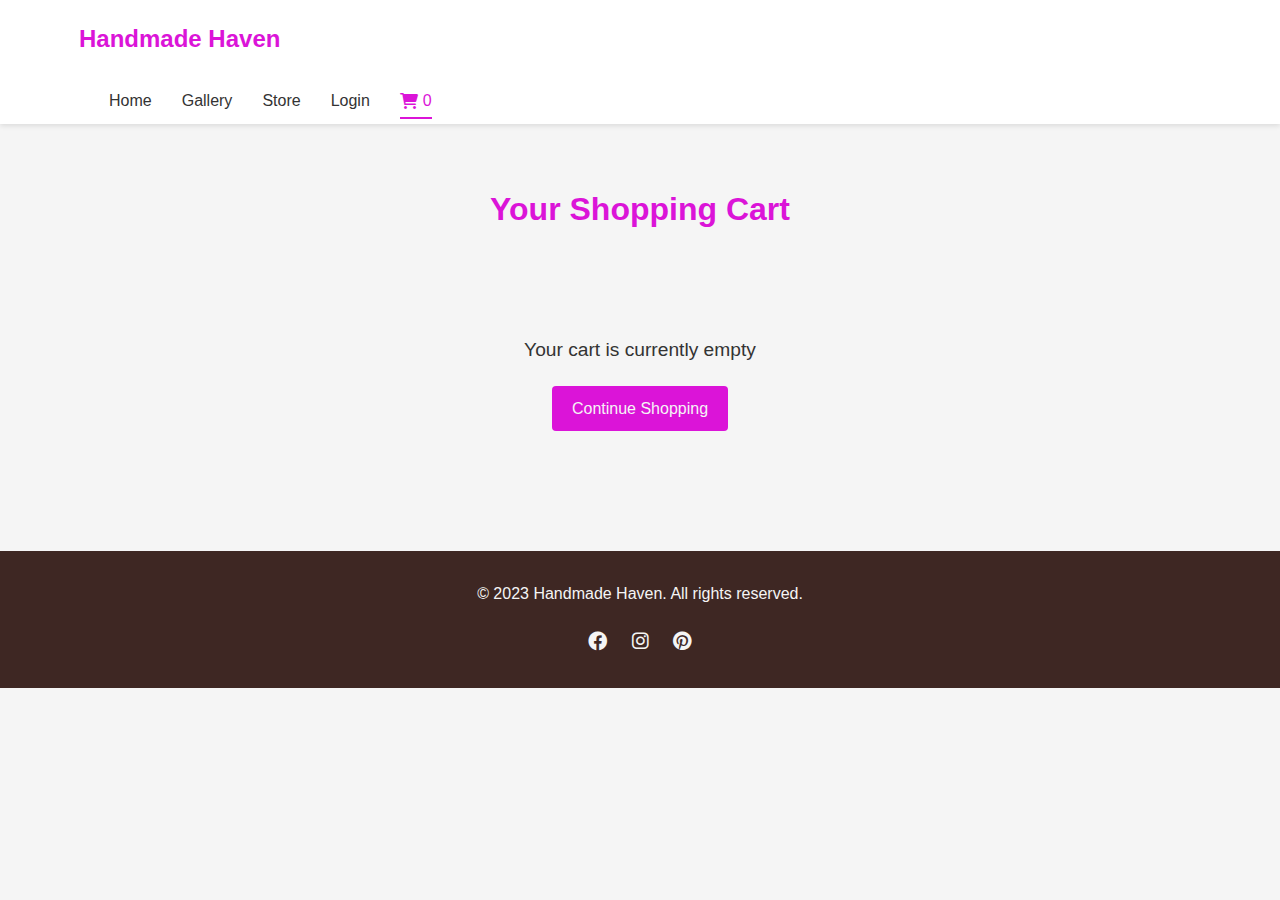
<file: cart.html>
<!DOCTYPE html>
<html lang="en">
<head>
    <meta charset="UTF-8">
    <meta name="viewport" content="width=device-width, initial-scale=1.0">
    <title>Handmade Haven - Your Cart</title>
    <link rel="stylesheet" href="css/style.css">
    <link rel="stylesheet" href="https://cdnjs.cloudflare.com/ajax/libs/font-awesome/6.0.0-beta3/css/all.min.css">
</head>
<body>
    <header>
        <div class="container">
            <h1 class="logo">Handmade Haven</h1>
            <nav>
                <ul class="nav-links">
                    <li><a href="index.html">Home</a></li>
                    <li><a href="gallery.html">Gallery</a></li>
                    <li><a href="store.html">Store</a></li>
                    <li><a href="login.html" id="login-link">Login</a></li>
                    <li><a href="cart.html" class="cart-icon active"><i class="fas fa-shopping-cart"></i> <span id="cart-count">0</span></a></li>
                </ul>
                <div class="burger">
                    <div class="line1"></div>
                    <div class="line2"></div>
                    <div class="line3"></div>
                </div>
            </nav>
        </div>
    </header>

    <main>
        <section class="cart-container">
            <h1>Your Shopping Cart</h1>
            
            <div class="cart-empty" id="cart-empty">
                <p>Your cart is currently empty</p>
                <a href="store.html" class="btn">Continue Shopping</a>
            </div>

            <div class="cart-items" id="cart-items">
                <div class="cart-header">
                    <div class="header-item">Product</div>
                    <div class="header-item">Price</div>
                    <div class="header-item">Quantity</div>
                    <div class="header-item">Total</div>
                    <div class="header-item">Remove</div>
                </div>
                <!-- Cart items will be loaded via JavaScript -->
                <div class="cart-totals">
                    <div class="totals-details">
                        <div class="subtotal">
                            <span>Subtotal:</span>
                            <span id="cart-subtotal">$0.00</span>
                        </div>
                        <div class="shipping">
                            <span>Shipping:</span>
                            <span id="cart-shipping">Calculated at checkout</span>
                        </div>
                        <div class="total">
                            <span>Total:</span>
                            <span id="cart-total">$0.00</span>
                        </div>
                    </div>
                    <button class="btn checkout-btn" id="checkout-btn">Proceed to Checkout</button>
                </div>
            </div>
        </section>
    </main>

    <footer>
        <div class="container">
            <p>&copy; 2023 Handmade Haven. All rights reserved.</p>
            <div class="social-links">
                <a href="#"><i class="fab fa-facebook"></i></a>
                <a href="#"><i class="fab fa-instagram"></i></a>
                <a href="#"><i class="fab fa-pinterest"></i></a>
            </div>
        </div>
    </footer>

    <script src="js/cart.js"></script>
    <script src="js/auth.js"></script>
</body>
</html>
</file>
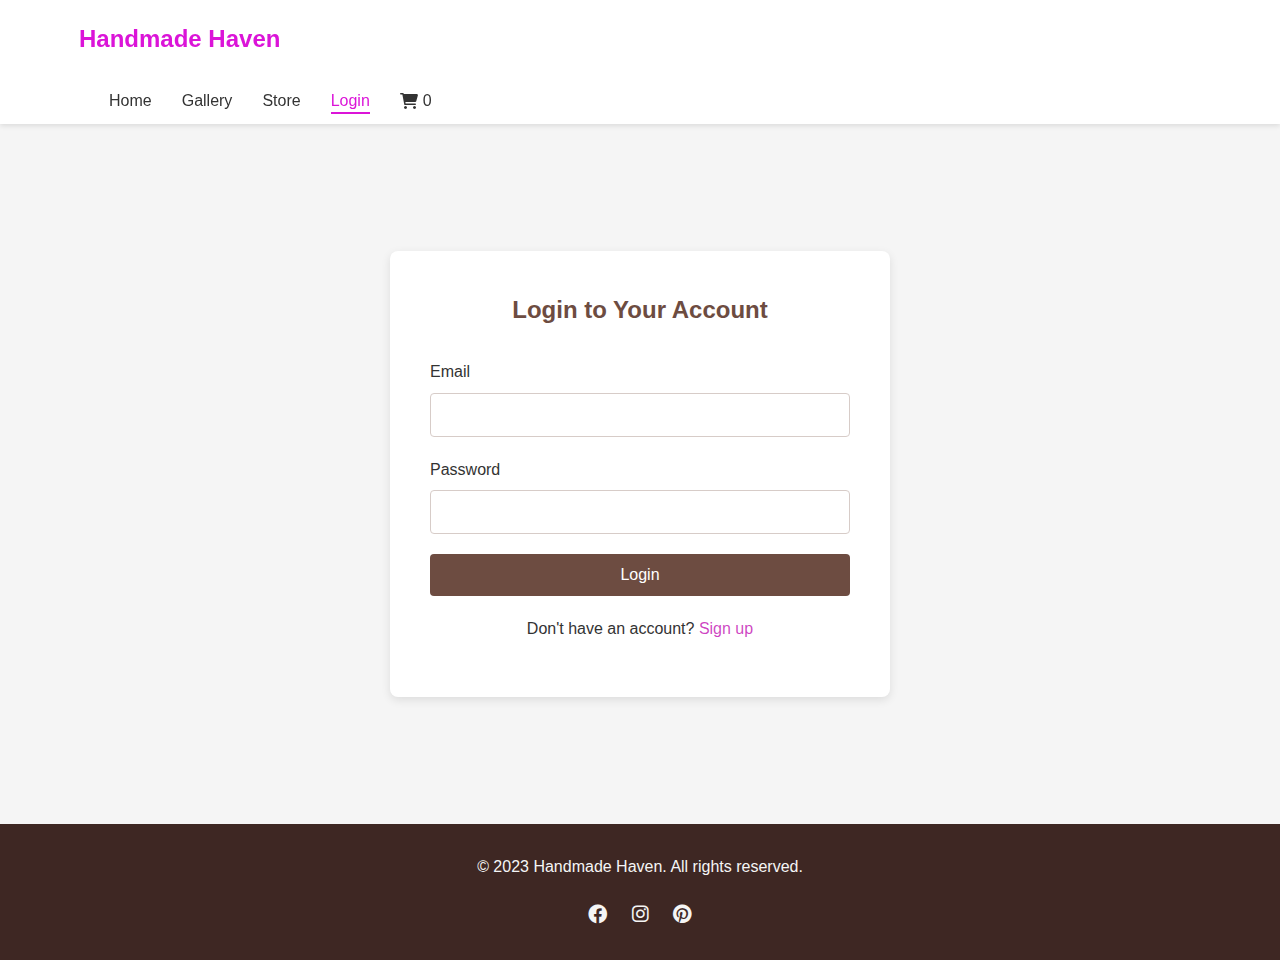
<file: login.html>
<!DOCTYPE html>
<html lang="en">
<head>
    <meta charset="UTF-8">
    <meta name="viewport" content="width=device-width, initial-scale=1.0">
    <title>Handmade Haven - Login</title>
    <link rel="stylesheet" href="css/style.css">
    <link rel="stylesheet" href="https://cdnjs.cloudflare.com/ajax/libs/font-awesome/6.0.0-beta3/css/all.min.css">
       <style>
        /* Internal CSS for Login Container Hover Effect */
        .auth-container {
            min-height: calc(100vh - 200px);
            display: flex;
            align-items: center;
            justify-content: center;
            padding: 60px 0;
            background-color: #f5f5f5;
        }
  

        .auth-form {
            background: white;
            padding: 40px;
            border-radius: 8px;
            box-shadow: 0 3px 10px rgba(0, 0, 0, 0.1);
            width: 100%;
            max-width: 500px;
            transition: all 0.3s ease;
        }

        .auth-form:hover {
            transform: translateY(-5px);
            box-shadow: 0 10px 20px rgba(0, 0, 0, 0.15);
        }

        .auth-form h2 {
            text-align: center;
            margin-bottom: 30px;
            color: #6d4c41;
        }

        .form-group {
            margin-bottom: 20px;
        }

        .form-group label {
            display: block;
            margin-bottom: 8px;
            font-weight: 500;
        }

        .form-group input {
            width: 100%;
            padding: 12px 15px;
            border: 1px solid #d7ccc8;
            border-radius: 4px;
            font-size: 16px;
            transition: border-color 0.3s ease;
        }

        .form-group input:focus {
            border-color: #6d4c41;
            outline: none;
        }

        .btn {
            display: inline-block;
            background: #6d4c41;
            color: white;
            padding: 12px 20px;
            border: none;
            border-radius: 4px;
            cursor: pointer;
            text-decoration: none;
            font-size: 16px;
            width: 100%;
            transition: all 0.3s ease;
        }

        .btn:hover {
            background: #0420d9;
            transform: translateY(-2px);
        }

        .auth-switch {
            text-align: center;
            margin-top: 20px;
        }

        .auth-switch a {
            color: #c316b4cf;
            text-decoration: none;
            font-weight: 500;
            transition: color 0.3s ease;
        }

        .auth-switch a:hover {
            color: #c911aa;
            text-decoration: underline;
        }

        .error-message {
            color: #d32f2f;
            margin-top: 15px;
            text-align: center;
        }
    </style>
</head>
<body>

    <header>
        <div class="container">
            <h1 class="logo">Handmade Haven</h1>
            <nav>
                <ul class="nav-links">
                    <li><a href="index.html">Home</a></li>
                    <li><a href="gallery.html">Gallery</a></li>
                    <li><a href="store.html">Store</a></li>
                    <li><a href="login.html" class="active" id="login-link">Login</a></li>
                    <li><a href="cart.html" class="cart-icon"><i class="fas fa-shopping-cart"></i> <span id="cart-count">0</span></a></li>
                </ul>
                <div class="burger">
                    <div class="line1"></div>
                    <div class="line2"></div>
                    <div class="line3"></div>
                </div>
            </nav>
        </div>
    </header>

    <main class="auth-container">
        <div class="auth-form">
            <h2>Login to Your Account</h2>
            <form id="login-form">
                <div class="form-group">
                    <label for="login-email">Email</label>
                    <input type="email" id="login-email" required>
                </div>
                <div class="form-group">
                    <label for="login-password">Password</label>
                    <input type="password" id="login-password" required>
                </div>
                <button type="submit" class="btn">Login</button>
                <p class="auth-switch">Don't have an account? <a href="signup.html">Sign up</a></p>
                <div id="login-error" class="error-message"></div>
            </form>
        </div>
    </main>

    <footer>
        <div class="container">
            <p>&copy; 2023 Handmade Haven. All rights reserved.</p>
            <div class="social-links">
                <a href="#"><i class="fab fa-facebook"></i></a>
                <a href="#"><i class="fab fa-instagram"></i></a>
                <a href="#"><i class="fab fa-pinterest"></i></a>
            </div>
        </div>
    </footer>

    <script src="js/auth.js"></script>
    <script src="js/cart.js"></script>
</body>
</html>
</file>
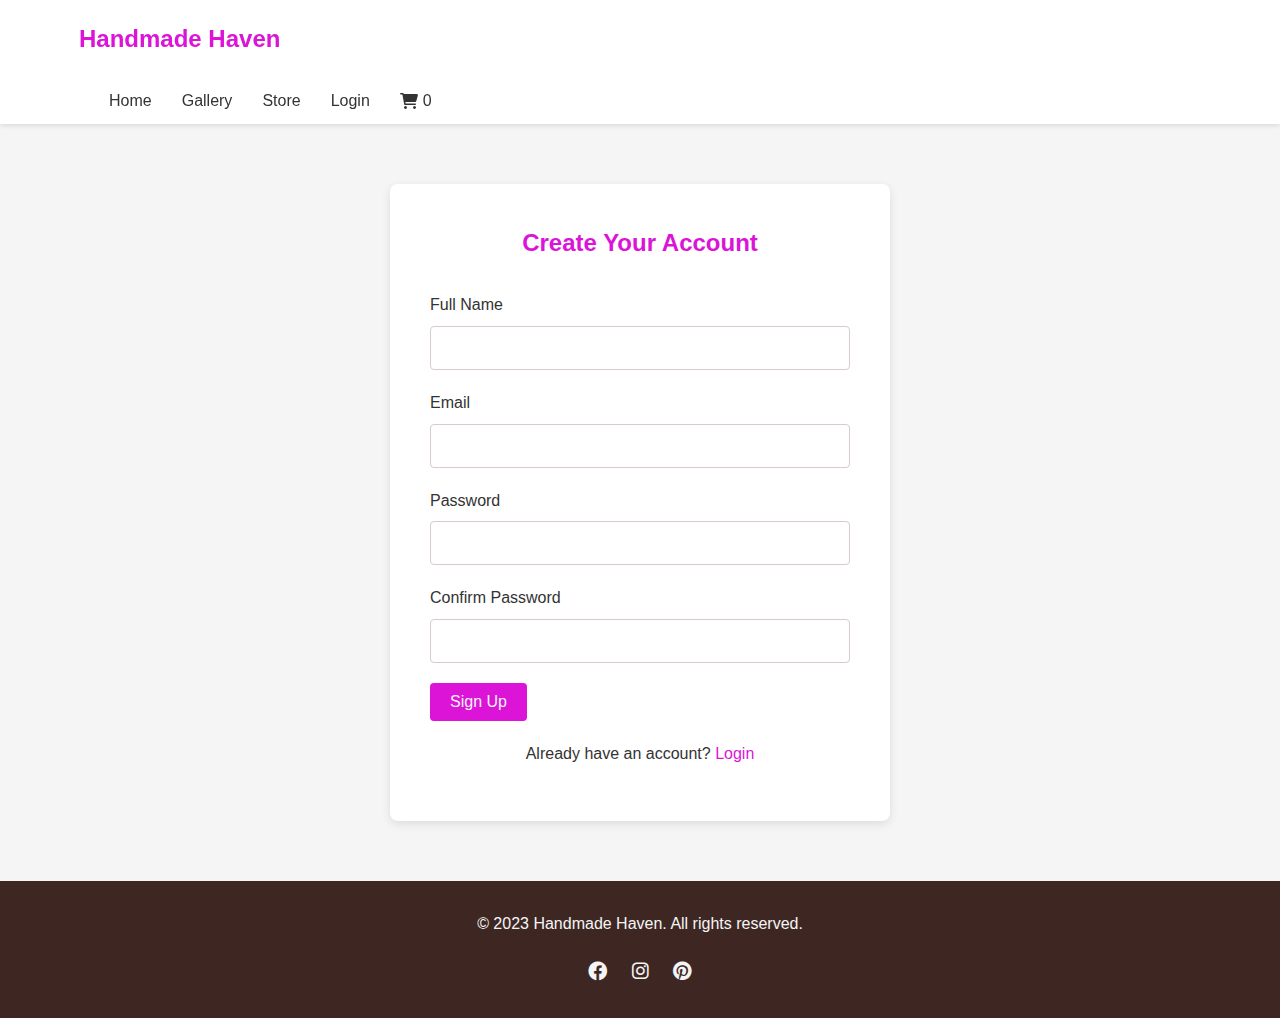
<file: signup.html>
<!DOCTYPE html>
<html lang="en">
<head>
    <meta charset="UTF-8">
    <meta name="viewport" content="width=device-width, initial-scale=1.0">
    <title>Handmade Haven - Sign Up</title>
    <link rel="stylesheet" href="css/style.css">
    <link rel="stylesheet" href="https://cdnjs.cloudflare.com/ajax/libs/font-awesome/6.0.0-beta3/css/all.min.css">
</head>
<body>
    <header>
        <div class="container">
            <h1 class="logo">Handmade Haven</h1>
            <nav>
                <ul class="nav-links">
                    <li><a href="index.html">Home</a></li>
                    <li><a href="gallery.html">Gallery</a></li>
                    <li><a href="store.html">Store</a></li>
                    <li><a href="login.html" id="login-link">Login</a></li>
                    <li><a href="cart.html" class="cart-icon"><i class="fas fa-shopping-cart"></i> <span id="cart-count">0</span></a></li>
                </ul>
                <div class="burger">
                    <div class="line1"></div>
                    <div class="line2"></div>
                    <div class="line3"></div>
                </div>
            </nav>
        </div>
    </header>

    <main class="auth-container">
        <div class="auth-form">
            <h2>Create Your Account</h2>
            <form id="signup-form">
                <div class="form-group">
                    <label for="signup-name">Full Name</label>
                    <input type="text" id="signup-name" required>
                </div>
                <div class="form-group">
                    <label for="signup-email">Email</label>
                    <input type="email" id="signup-email" required>
                </div>
                <div class="form-group">
                    <label for="signup-password">Password</label>
                    <input type="password" id="signup-password" required>
                </div>
                <div class="form-group">
                    <label for="signup-confirm">Confirm Password</label>
                    <input type="password" id="signup-confirm" required>
                </div>
                <button type="submit" class="btn">Sign Up</button>
                <p class="auth-switch">Already have an account? <a href="login.html">Login</a></p>
                <div id="signup-error" class="error-message"></div>
            </form>
        </div>
    </main>

    <footer>
        <div class="container">
            <p>&copy; 2023 Handmade Haven. All rights reserved.</p>
            <div class="social-links">
                <a href="#"><i class="fab fa-facebook"></i></a>
                <a href="#"><i class="fab fa-instagram"></i></a>
                <a href="#"><i class="fab fa-pinterest"></i></a>
            </div>
        </div>
    </footer>

    <script src="js/auth.js"></script>
    <script src="js/cart.js"></script>
</body>
</html>
</file>
<file: css/style.css>
/* Global Styles */
:root {
    --primary-color: #db14d8;
    --secondary-color: #1b3aea;
    --light-color: #d7ccc8;
    --dark-color: #3e2723;
    --accent-color: #a1887f;
    --text-color: #333;
    --light-text: #f5f5f5;
    --background-color: #f5f5f5;
    --white: #ffffff;
    --error-color: #d32f2f;
    --success-color: #388e3c;
}

* {
    margin: 0;
    padding: 0;
    box-sizing: border-box;
}

body {
    font-family: 'Segoe UI', Tahoma, Geneva, Verdana, sans-serif;
    line-height: 1.6;
    color: var(--text-color);
    background-color: var(--background-color);
}

.container {
    width: 90%;
    max-width: 1200px;
    margin: 0 auto;
    padding: 0 15px;
}

.btn {
    display: inline-block;
    background: var(--primary-color);
    color: var(--light-text);
    padding: 10px 20px;
    border: none;
    border-radius: 4px;
    cursor: pointer;
    text-decoration: none;
    font-size: 16px;
    transition: all 0.3s ease;
}

.btn:hover {
    background: var(--dark-color);
    transform: translateY(-2px);
}

/* Header Styles */
header {
    background-color: var(--white);
    box-shadow: 0 2px 5px rgba(0, 0, 0, 0.1);
    position: sticky;
    top: 0;
    z-index: 100;
}

.logo {
    font-size: 24px;
    font-weight: 700;
    color: var(--primary-color);
    padding: 20px 0;
}

nav {
    display: flex;
    justify-content: space-between;
    align-items: center;
    padding: 10px 0;
}

.nav-links {
    display: flex;
    list-style: none;
}

.nav-links li {
    margin-left: 30px;
}

.nav-links a {
    text-decoration: none;
    color: var(--text-color);
    font-weight: 500;
    transition: color 0.3s ease;
    position: relative;
}

.nav-links a:hover, 
.nav-links a.active {
    color: var(--primary-color);
}

.nav-links a.active::after {
    content: '';
    position: absolute;
    bottom: -5px;
    left: 0;
    width: 100%;
    height: 2px;
    background-color: var(--primary-color);
}

.cart-icon {
    display: flex;
    align-items: center;
}

.cart-icon i {
    margin-right: 5px;
}

/* Burger Menu for Mobile */
.burger {
    display: none;
    cursor: pointer;
}

.burger div {
    width: 25px;
    height: 3px;
    background-color: var(--text-color);
    margin: 5px;
    transition: all 0.3s ease;
}

/* Hero Section */
.hero {
    background: linear-gradient(rgba(0, 0, 0, 0.5), rgba(0, 0, 0, 0.5)), url('https://images.unsplash.com/photo-1604176354204-9268737828e4?ixlib=rb-1.2.1&auto=format&fit=crop&w=1350&q=80') no-repeat center center/cover;
    height: 60vh;
    display: flex;
    align-items: center;
    color: var(--light-text);
    text-align: center;
}

.hero-content {
    max-width: 800px;
    margin: 0 auto;
    padding: 20px;
}

.hero h2 {
    font-size: 3rem;
    margin-bottom: 20px;
}

.hero p {
    font-size: 1.2rem;
    margin-bottom: 30px;
}

/* Featured Products */
.featured {
    padding: 60px 0;
    text-align: center;
}

.featured h2 {
    font-size: 2rem;
    margin-bottom: 40px;
    color: var(--primary-color);
}

.products-grid {
    display: grid;
    grid-template-columns: repeat(auto-fill, minmax(250px, 1fr));
    gap: 30px;
    margin-top: 30px;
}

.product-card {
    background: var(--white);
    border-radius: 8px;
    overflow: hidden;
    box-shadow: 0 3px 10px rgba(0, 0, 0, 0.1);
    transition: transform 0.3s ease;
}

.product-card:hover {
    transform: translateY(-5px);
}

.product-img {
    height: 200px;
    overflow: hidden;
}

.product-img img {
    width: 100%;
    height: 100%;
    object-fit: cover;
    transition: transform 0.5s ease;
}

.product-card:hover .product-img img {
    transform: scale(1.05);
}

.product-info {
    padding: 20px;
}

.product-info h3 {
    font-size: 1.2rem;
    margin-bottom: 10px;
}

.product-info p {
    color: var(--secondary-color);
    margin-bottom: 15px;
}

.product-price {
    font-weight: bold;
    font-size: 1.2rem;
    color: var(--primary-color);
    margin-bottom: 15px;
}

.add-to-cart {
    width: 100%;
    padding: 10px;
    background: var(--primary-color);
    color: var(--light-text);
    border: none;
    border-radius: 4px;
    cursor: pointer;
    transition: background 0.3s ease;
}

.add-to-cart:hover {
    background: var(--dark-color);
}

/* About Section */
.about {
    padding: 60px 0;
    background: var(--white);
    text-align: center;
}

.about h2 {
    font-size: 2rem;
    margin-bottom: 20px;
    color: var(--primary-color);
}

.about p {
    max-width: 800px;
    margin: 0 auto;
    font-size: 1.1rem;
}

/* Gallery Page Styles */
.gallery-intro {
    text-align: center;
    padding: 60px 0 30px;
}

.gallery-intro h1 {
    font-size: 2.5rem;
    color: var(--primary-color);
    margin-bottom: 15px;
}

.gallery-container {
    padding: 30px 0 60px;
}

.gallery-filter {
    display: flex;
    justify-content: center;
    flex-wrap: wrap;
    margin-bottom: 30px;
    gap: 10px;
}

.filter-btn {
    padding: 8px 20px;
    background: var(--white);
    border: 1px solid var(--light-color);
    border-radius: 4px;
    cursor: pointer;
    transition: all 0.3s ease;
}

.filter-btn:hover, .filter-btn.active {
    background: var(--primary-color);
    color: var(--light-text);
    border-color: var(--primary-color);
}

.gallery-grid {
    display: grid;
    grid-template-columns: repeat(auto-fill, minmax(300px, 1fr));
    gap: 20px;
}

.gallery-item {
    position: relative;
    overflow: hidden;
    border-radius: 8px;
    box-shadow: 0 3px 10px rgba(0, 0, 0, 0.1);
}

.gallery-item img {
    width: 100%;
    height: 250px;
    object-fit: cover;
    transition: transform 0.5s ease;
}

.gallery-item:hover img {
    transform: scale(1.05);
}

.gallery-item-caption {
    position: absolute;
    bottom: 0;
    left: 0;
    right: 0;
    background: rgba(0, 0, 0, 0.7);
    color: var(--light-text);
    padding: 15px;
    transform: translateY(100%);
    transition: transform 0.3s ease;
}

.gallery-item:hover .gallery-item-caption {
    transform: translateY(0);
}

/* Store Page Styles */
.store-intro {
    text-align: center;
    padding: 60px 0 30px;
}

.store-intro h1 {
    font-size: 2.5rem;
    color: var(--primary-color);
    margin-bottom: 15px;
}

.store-filters {
    display: flex;
    justify-content: space-between;
    align-items: center;
    margin-bottom: 30px;
    flex-wrap: wrap;
    gap: 20px;
}

.search-bar {
    display: flex;
    flex-grow: 1;
    max-width: 500px;
}

.search-bar input {
    flex-grow: 1;
    padding: 10px 15px;
    border: 1px solid var(--light-color);
    border-radius: 4px 0 0 4px;
    font-size: 16px;
}

.search-bar button {
    padding: 10px 15px;
    background: var(--primary-color);
    color: var(--light-text);
    border: none;
    border-radius: 0 4px 4px 0;
    cursor: pointer;
}

.sort-options select {
    padding: 10px 15px;
    border: 1px solid var(--light-color);
    border-radius: 4px;
    font-size: 16px;
    background: var(--white);
}

.products-section {
    padding: 30px 0 60px;
}

/* Auth Pages Styles */
.auth-container {
    min-height: calc(100vh - 200px);
    display: flex;
    align-items: center;
    justify-content: center;
    padding: 60px 0;
}

.auth-form {
    background: var(--white);
    padding: 40px;
    border-radius: 8px;
    box-shadow: 0 3px 10px rgba(0, 0, 0, 0.1);
    width: 100%;
    max-width: 500px;
}

.auth-form h2 {
    text-align: center;
    margin-bottom: 30px;
    color: var(--primary-color);
}

.form-group {
    margin-bottom: 20px;
}

.form-group label {
    display: block;
    margin-bottom: 8px;
    font-weight: 500;
}

.form-group input {
    width: 100%;
    padding: 12px 15px;
    border: 1px solid var(--light-color);
    border-radius: 4px;
    font-size: 16px;
}

.auth-switch {
    text-align: center;
    margin-top: 20px;
}

.auth-switch a {
    color: var(--primary-color);
    text-decoration: none;
    font-weight: 500;
}

.error-message {
    color: var(--error-color);
    margin-top: 15px;
    text-align: center;
}

/* Cart Page Styles */
.cart-container {
    padding: 60px 0;
}

.cart-container h1 {
    text-align: center;
    margin-bottom: 40px;
    color: var(--primary-color);
}

.cart-empty {
    text-align: center;
    padding: 60px 0;
}

.cart-empty p {
    font-size: 1.2rem;
    margin-bottom: 20px;
}

.cart-items {
    display: none;
}

.cart-header {
    display: grid;
    grid-template-columns: 2fr 1fr 1fr 1fr 1fr;
    padding: 15px 0;
    border-bottom: 1px solid var(--light-color);
    font-weight: 500;
}

.cart-item {
    display: grid;
    grid-template-columns: 2fr 1fr 1fr 1fr 1fr;
    align-items: center;
    padding: 15px 0;
    border-bottom: 1px solid var(--light-color);
}

.cart-item-img {
    width: 80px;
    height: 80px;
    object-fit: cover;
    border-radius: 4px;
    margin-right: 15px;
}

.cart-item-details {
    display: flex;
    align-items: center;
}

.cart-item-title {
    font-weight: 500;
}

.cart-item-price, .cart-item-total {
    font-weight: 500;
    color: var(--primary-color);
}

.cart-item-quantity {
    display: flex;
    align-items: center;
}

.quantity-btn {
    background: var(--light-color);
    border: none;
    width: 30px;
    height: 30px;
    border-radius: 4px;
    cursor: pointer;
    display: flex;
    align-items: center;
    justify-content: center;
}

.quantity-input {
    width: 50px;
    text-align: center;
    margin: 0 10px;
    padding: 5px;
    border: 1px solid var(--light-color);
    border-radius: 4px;
}

.remove-item {
    color: var(--error-color);
    cursor: pointer;
    font-size: 1.2rem;
    text-align: center;
}

.cart-totals {
    margin-top: 30px;
    display: flex;
    justify-content: flex-end;
}

.totals-details {
    width: 300px;
}

.totals-details div {
    display: flex;
    justify-content: space-between;
    padding: 10px 0;
    border-bottom: 1px solid var(--light-color);
}

.totals-details .total {
    font-weight: bold;
    font-size: 1.1rem;
}

.checkout-btn {
    width: 100%;
    margin-top: 20px;
    padding: 12px;
    font-size: 1.1rem;
}

/* Footer Styles */
footer {
    background: var(--dark-color);
    color: var(--light-text);
    padding: 30px 0;
    text-align: center;
}

.social-links {
    margin-top: 20px;
}

.social-links a {
    color: var(--light-text);
    margin: 0 10px;
    font-size: 1.2rem;
    transition: color 0.3s ease;
}

.social-links a:hover {
    color: var(--light-color);
}

/* Responsive Styles */
@media (max-width: 768px) {
    .nav-links {
        position: fixed;
        right: 0;
        top: 80px;
        height: calc(100vh - 80px);
        width: 50%;
        background: var(--white);
        flex-direction: column;
        align-items: center;
        justify-content: flex-start;
        padding-top: 40px;
        transform: translateX(100%);
        transition: transform 0.5s ease-in;
    }

    .nav-links li {
        margin: 20px 0;
    }

    .nav-links.active {
        transform: translateX(0);
    }

    .burger {
        display: block;
    }

    .hero h2 {
        font-size: 2rem;
    }

    .cart-header, .cart-item {
        grid-template-columns: 1.5fr 1fr 1fr;
        grid-template-rows: auto auto;
        gap: 10px;
    }

    .cart-header div:nth-child(4),
    .cart-header div:nth-child(5),
    .cart-item div:nth-child(4),
    .cart-item div:nth-child(5) {
        grid-column: span 1;
        text-align: right;
    }

    .cart-item-details {
        grid-column: 1 / -1;
    }
}

@media (max-width: 480px) {
    .products-grid, .gallery-grid {
        grid-template-columns: 1fr;
    }

    .store-filters {
        flex-direction: column;
    }

    .search-bar, .sort-options {
        width: 100%;
    }

    .cart-header, .cart-item {
        grid-template-columns: 1fr;
        grid-template-rows: auto;
    }

    .cart-header div, .cart-item div {
        grid-column: span 1;
        text-align: left;
    }

    .cart-item-details {
        flex-direction: column;
        align-items: flex-start;
    }

    .cart-item-img {
        margin-bottom: 10px;
    }

    .totals-details {
        width: 100%;
    }
}
</file>
